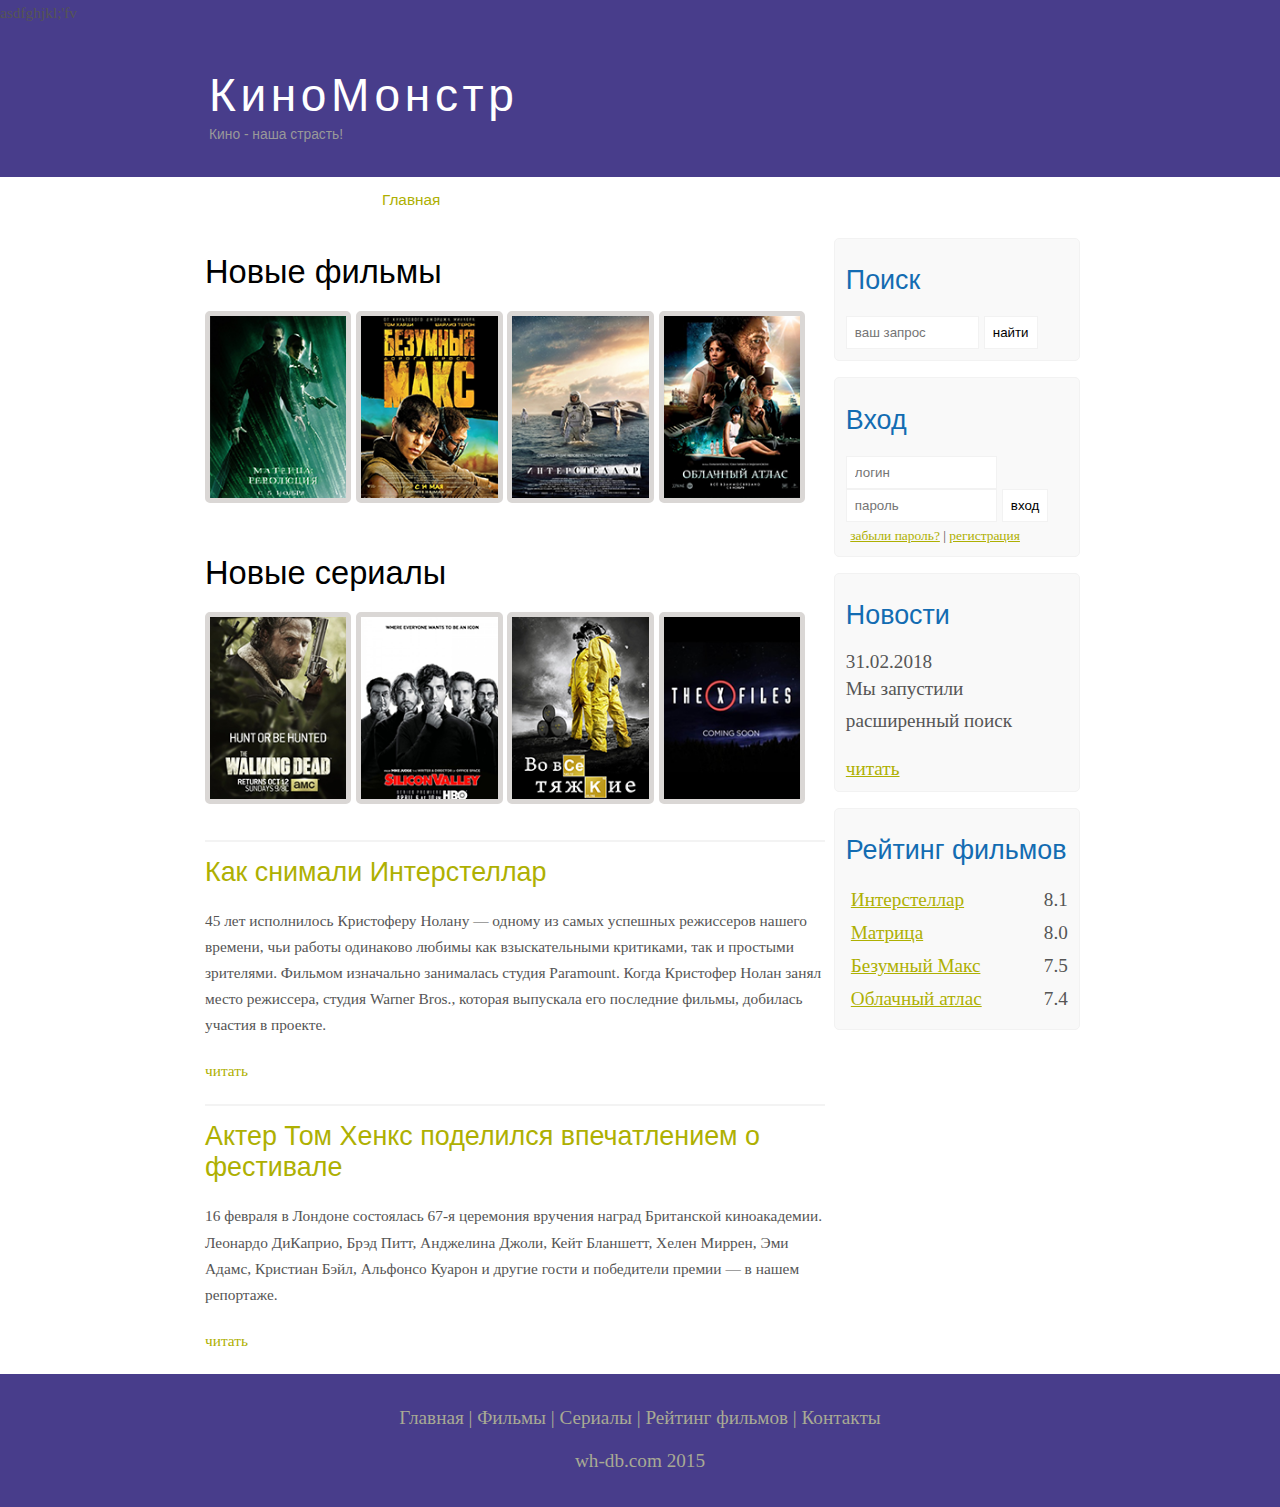
<file: index.html>
<!DOCTYPE html>
<html lang="ru">
<head>
	<meta charset="UTF-8">
	<meta name="viewport" content="width=device-width, initial-scale=1.0">
	<title>Главная страница</title>
	<meta name="description" content="Киномонстр - это портал о кино">
	<meta name="keywords" content="фильмы, фильмы онлайн, hd">
	<link rel="stylesheet" href="assets/css/style.css">
</head>
<body>
	

	<div class="main">
		<div class="header">
			<p>asdfghjkl;'fv</p>
			<div class="logo">
				<div class="logo_text">
					<h1><a href="index.html">КиноМонстр</a></h1>
					<h2>Кино - наша страсть!</h2>
				</div>
			</div>
			<div class="menubar">
				<ul class="menu">
					<li class="selected"><a href="#">Главная</a></li>
					<li><a href="films.html">Фильмы</a></li>
					<li><a href="#">Сериалы</a></li>
					<li><a href="rating.html">Рейтинг фильмов</a></li>
					<li><a href="contact.html">Контакты</a></li>
				</ul>
			</div>
		</div>
		<div class="site_content">
			<div class="sidebar_container">
				<div class="sidebar">
					<h2>Поиск</h2>
					<form method="post" action="#" id="search_form">
						<input type="search" name="search_field" placeholder="ваш запрос"/>
						<input type="submit" class="btn" value="найти"/>
					</form>
				</div>
				<div class="sidebar">
					<h2>Вход</h2>
					<form method="post" action="#" id="login">
						<input type="text" name="login_field" placeholder="логин"/>
						<input type="password" name="password_field" placeholder="пароль" />
						<input type="submit" class="btn" value="вход"/>
						<div class="lables_passreg_text">
							<span><a href="#">забыли пароль?</a></span> | <span><a href="#">регистрация</a></span>
						</div>
					</form>
				</div>
				<div class="sidebar">
					<h2>Новости</h2>
					<span>31.02.2018</span>
					<p>Мы запустили расширенный поиск</p>
					<a href="#">читать</a>
				</div>
				<div class="sidebar">
					<h2>Рейтинг фильмов</h2>
					<ul>
						<li><a href="#">Интерстеллар</a><span class="rating_sidebar">8.1</span></li>
						<li><a href="#">Матрица</a><span class="rating_sidebar">8.0</span></li>
						<li><a href="#">Безумный Макс</a><span class="rating_sidebar">7.5</span></li>
						<li><a href="#">Облачный атлас</a><span class="rating_sidebar">7.4</span></li>

					</ul>

				</div>
			</div>
			<div class="content">
				<h1>Новые фильмы</h1>
				<div class="films_block">
					<a href="#"><img src="assets/img/matrix.png"></a>
					<a href="#"><img src="assets/img/max.png"></a>
					<a href="#"><img src="assets/img/inter.png"></a>
					<a href="#"><img src="assets/img/cloud.png"></a>

				</div>

				<h1>Новые сериалы</h1>
				<div class="films_block">
					<a href="#"><img src="assets/img/dead.png"></a>
					<a href="#"><img src="assets/img/silicon.png"></a>
					<a href="#"><img src="assets/img/breakingbad.png"></a>
					<a href="#"><img src="assets/img/xfiles.png"></a>
				</div>

				<div class="posts">
					
					<hr>
					<h2><a href="#">Как снимали Интерстеллар</a></h2>
					<div class="posts_content">
						
						<p>
							
							45 лет исполнилось Кристоферу Нолану — одному из самых успешных режиссеров нашего времени, чьи работы одинаково любимы как взыскательными критиками, так и простыми зрителями. Фильмом изначально занималась студия Paramount. Когда Кристофер Нолан занял место режиссера, студия Warner Bros., которая выпускала его последние фильмы, добилась участия в проекте. 

						</p>

						<p><a href="#">читать</a></p>

					</div>
					<hr>
					<h2><a href="#">Актер Том Хенкс поделился впечатлением о фестивале</a></h2>
					<div class="posts_content">
						
						<p>
							
							16 февраля в Лондоне состоялась 67-я церемония вручения наград Британской киноакадемии. Леонардо ДиКаприо, Брэд Питт, Анджелина Джоли, Кейт Бланшетт, Хелен Миррен, Эми Адамс, Кристиан Бэйл, Альфонсо Куарон и другие гости и победители премии — в нашем репортаже.

						</p>

						<p><a href="#">читать</a></p>

					</div>
				</div>
				</div>
			</div>
		</div>


		<div class="footer">
			<p>
				<a href="#">Главная</a> |
				<a href="#">Фильмы</a> |
				<a href="#">Сериалы</a> |
				<a href="#">Рейтинг фильмов</a> |
				<a href="#">Контакты</a>
			</p>
			<p>wh-db.com 2015</p>
		</div>
	</div>
	
</body>
</html>
</file>
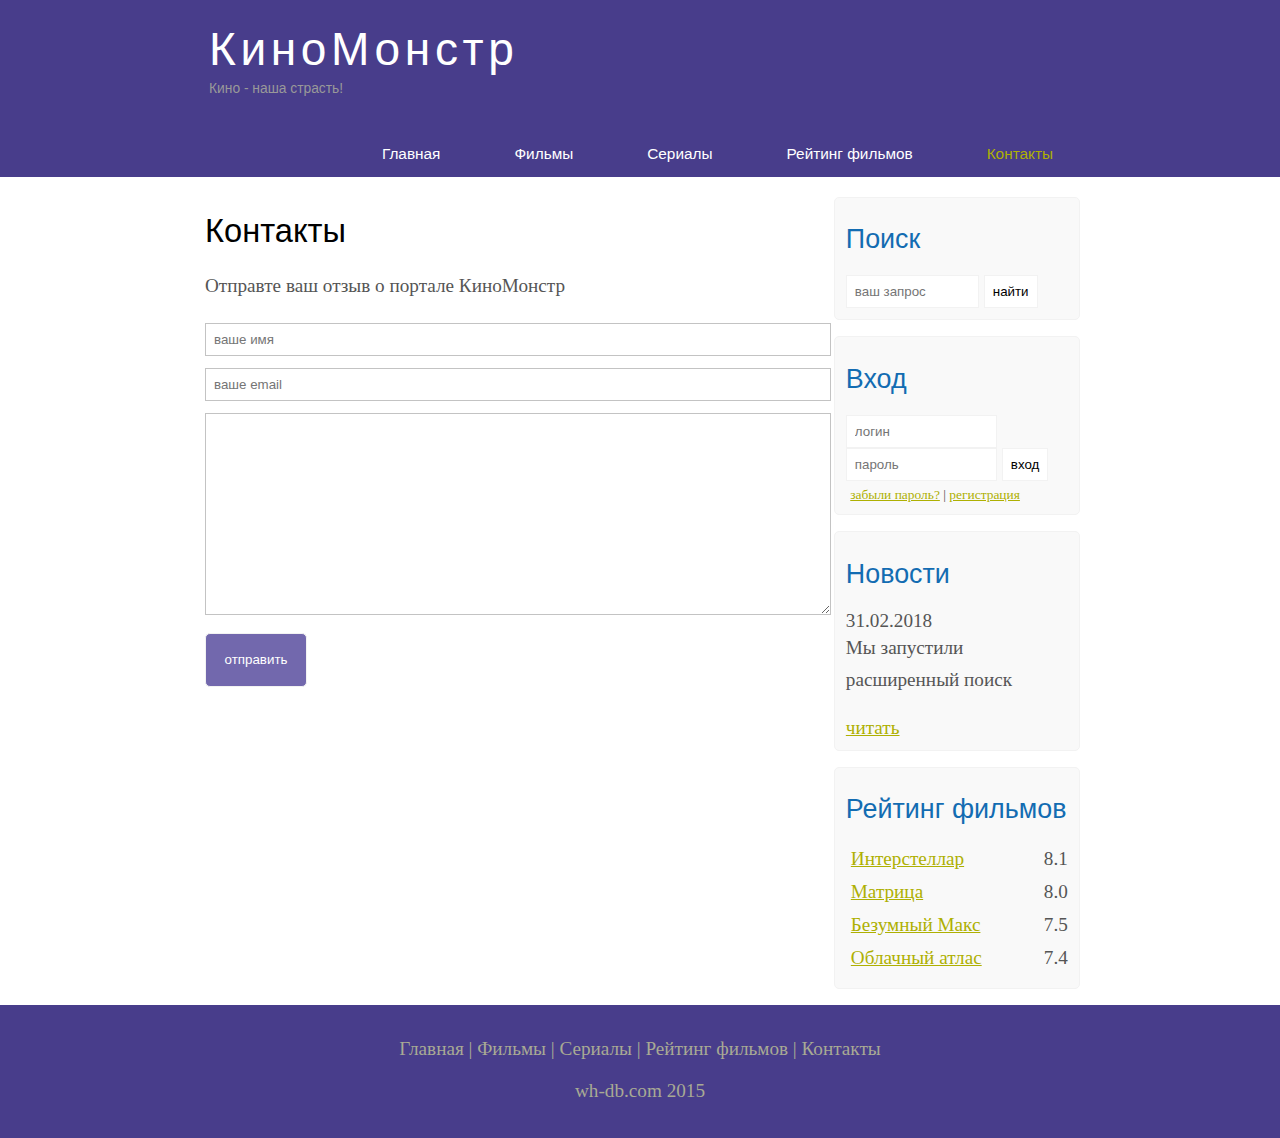
<file: contact.html>
<!DOCTYPE html>
<html lang="ru">
<head>
	<meta charset="UTF-8">
	<meta name="viewport" content="width=device-width, initial-scale=1.0">
	<title>Контакты</title>
	<meta name="description" content="Киномонстр - это портал о кино">
	<meta name="keywords" content="фильмы, фильмы онлайн, hd">
	<link rel="stylesheet" href="assets/css/style.css">
</head>
<body>
	

	<div class="main">
		<div class="header">
			<div class="logo">
				<div class="logo_text">
					<h1><a href="index.html">КиноМонстр</a></h1>
					<h2>Кино - наша страсть!</h2>
				</div>
			</div>
			<div class="menubar">
				<ul class="menu">
					<li><a href="index.html">Главная</a></lfilms.htmli>
					<li><a href="films.html">Фильмы</a></li>
					<li><a href="#">Сериалы</a></li>
					<li><a href="rating.html">Рейтинг фильмов</a></li>
					<li class="selected"><a href="#">Контакты</a></li>
				</ul>
			</div>
		</div>
		<div class="site_content">
			<div class="sidebar_container">
				<div class="sidebar">
					<h2>Поиск</h2>
					<form method="post" action="#" id="search_form">
						<input type="search" name="search_field" placeholder="ваш запрос"/>
						<input type="submit" class="btn" value="найти"/>
					</form>
				</div>
				<div class="sidebar">
					<h2>Вход</h2>
					<form method="post" action="#" id="login">
						<input type="text" name="login_field" placeholder="логин"/>
						<input type="password" name="password_field" placeholder="пароль" />
						<input type="submit" class="btn" value="вход"/>
						<div class="lables_passreg_text">
							<span><a href="#">забыли пароль?</a></span> | <span><a href="#">регистрация</a></span>
						</div>
					</form>
				</div>
				<div class="sidebar">
					<h2>Новости</h2>
					<span>31.02.2018</span>
					<p>Мы запустили расширенный поиск</p>
					<a href="#">читать</a>
				</div>
				<div class="sidebar">
					<h2>Рейтинг фильмов</h2>
					<ul>
						<li><a href="#">Интерстеллар</a><span class="rating_sidebar">8.1</span></li>
						<li><a href="#">Матрица</a><span class="rating_sidebar">8.0</span></li>
						<li><a href="#">Безумный Макс</a><span class="rating_sidebar">7.5</span></li>
						<li><a href="#">Облачный атлас</a><span class="rating_sidebar">7.4</span></li>

					</ul>

				</div>
			</div>
			<div class="content">
				<h1>Контакты</h1>
				<p>Отправте ваш отзыв о портале КиноМонстр</p>
				<div class="send send_contact">
					
					<form method="post" action="#" id="contact">
						<input type="text" name="review_name" placeholder="ваше имя"/>
						<input type="text" name="review_email" placeholder="ваше email"/>
						<textarea name="review_text"></textarea>
						<input type="submit" value="отправить"/>

					</form>

				</div>

			</div>
		</div>


		<div class="footer">
			<p>
				<a href="#">Главная</a> |
				<a href="#">Фильмы</a> |
				<a href="#">Сериалы</a> |
				<a href="#">Рейтинг фильмов</a> |
				<a href="#">Контакты</a>
			</p>
			<p>wh-db.com 2015</p>
		</div>
	</div>
	
</body>
</html>
</file>
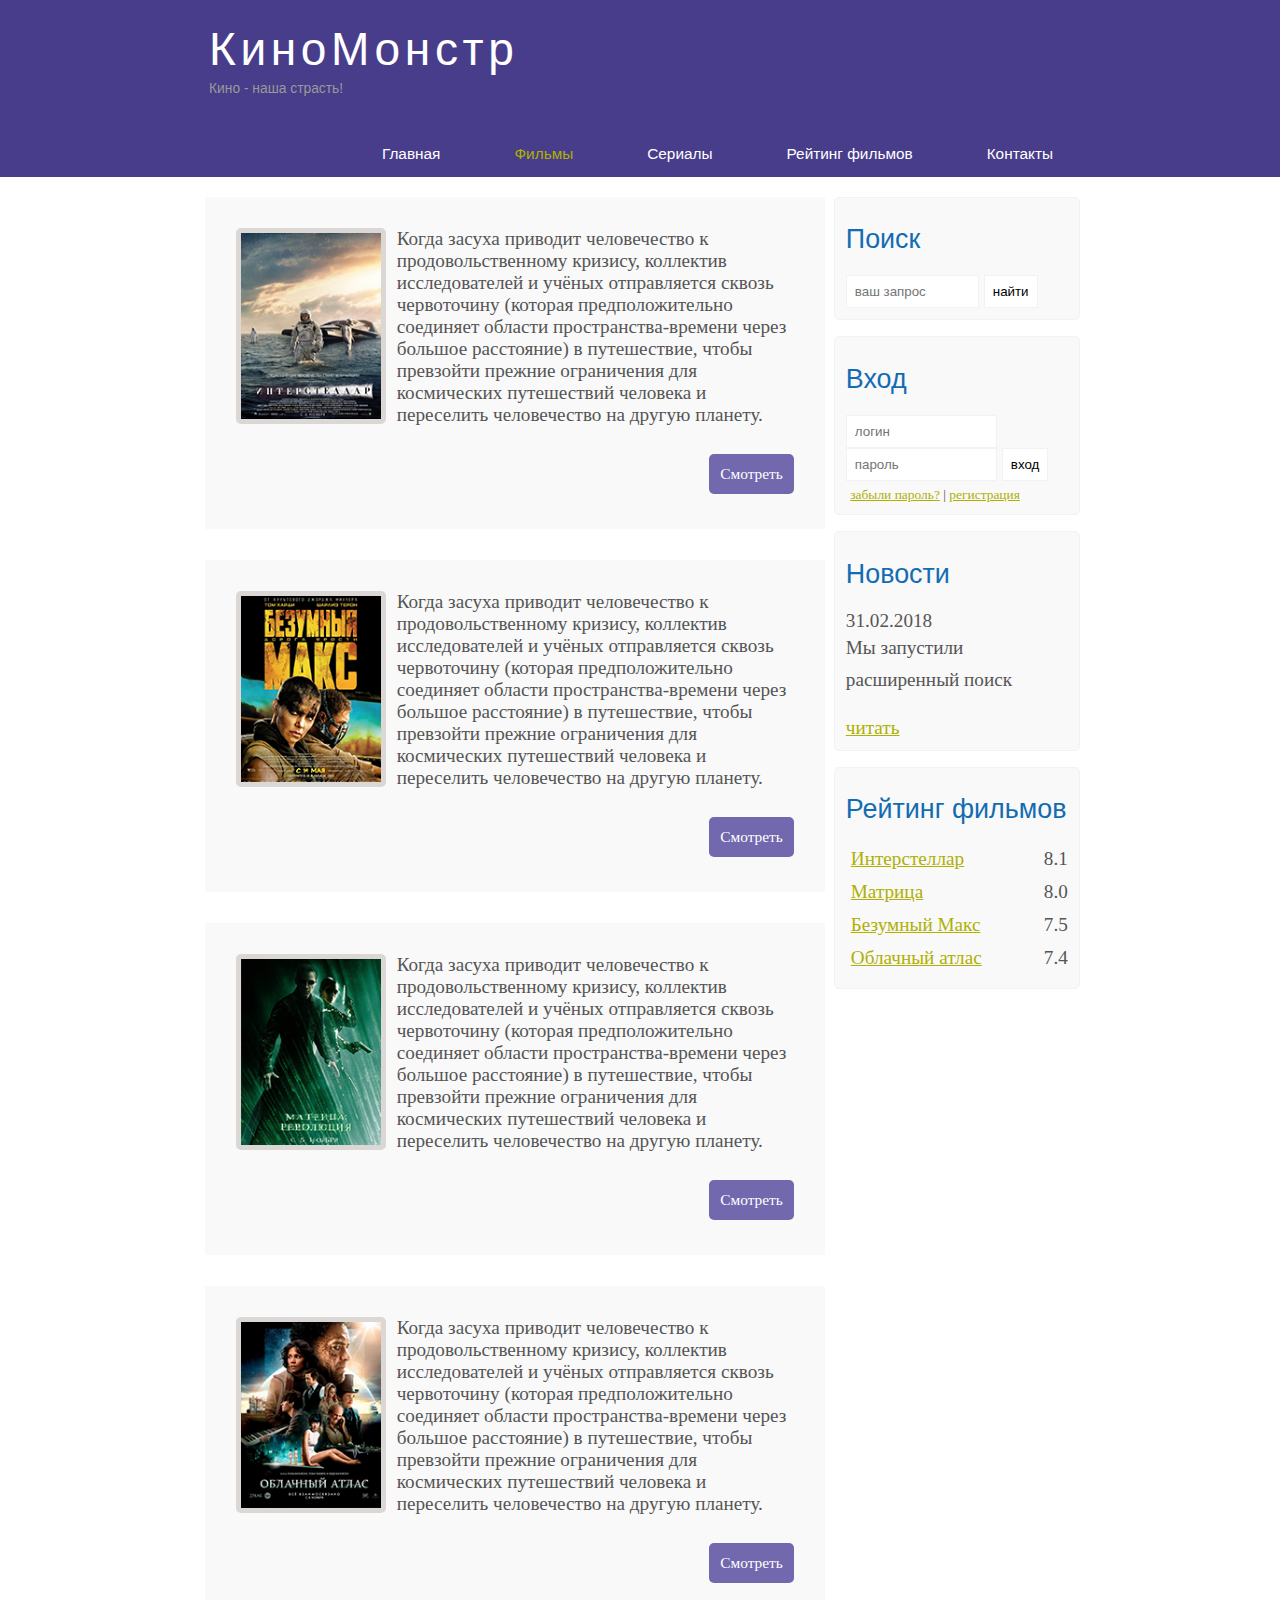
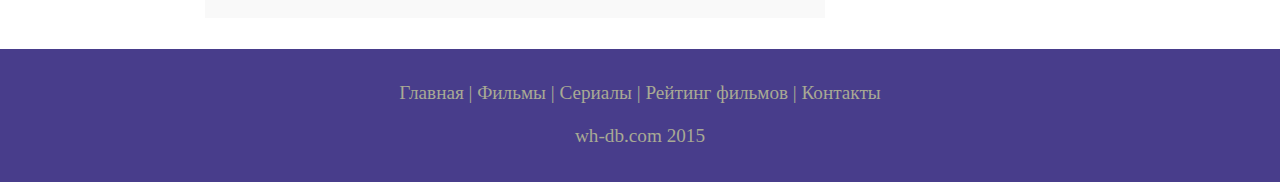
<file: films.html>
<!DOCTYPE html>
<html lang="ru">
<head>
	<meta charset="UTF-8">
	<meta name="viewport" content="width=device-width,initial-scale=1.0">
	<title>Фильмы</title>
	<meta name="description" content="Киномонстр - это портал о кино">
	<meta name="keywords" content="фильмы, фильмы онлайн, hd">
	<link rel="stylesheet" href="assets/css/style.css">
</head>
<body>
	

	<div class="main">
		<div class="header">
			<div class="logo">
				<div class="logo_text">
					<h1><a href="index.html">КиноМонстр</a></h1>
					<h2>Кино - наша страсть!</h2>
				</div>
			</div>
			<div class="menubar">
				<ul class="menu">
					<li><a href="index.html">Главная</a></li>
					<li class="selected"><a href="#">Фильмы</a></li>
					<li><a href="#">Сериалы</a></li>
					<li><a href="rating.html">Рейтинг фильмов</a></li>
					<li><a href="contact.html">Контакты</a></li>
				</ul>
			</div>
		</div>
		<div class="site_content">
			<div class="sidebar_container">
				<div class="sidebar">
					<h2>Поиск</h2>
					<form method="post" action="#" id="search_form">
						<input type="search" name="search_field" placeholder="ваш запрос"/>
						<input type="submit" class="btn" value="найти"/>
					</form>
				</div>
				<div class="sidebar">
					<h2>Вход</h2>
					<form method="post" action="#" id="login">
						<input type="text" name="login_field" placeholder="логин"/>
						<input type="password" name="password_field" placeholder="пароль" />
						<input type="submit" class="btn" value="вход"/>
						<div class="lables_passreg_text">
							<span><a href="#">забыли пароль?</a></span> | <span><a href="#">регистрация</a></span>
						</div>
					</form>
				</div>
				<div class="sidebar">
					<h2>Новости</h2>
					<span>31.02.2018</span>
					<p>Мы запустили расширенный поиск</p>
					<a href="#">читать</a>
				</div>
				<div class="sidebar">
					<h2>Рейтинг фильмов</h2>
					<ul>
						<li><a href="#">Интерстеллар</a><span class="rating_sidebar">8.1</span></li>
						<li><a href="#">Матрица</a><span class="rating_sidebar">8.0</span></li>
						<li><a href="#">Безумный Макс</a><span class="rating_sidebar">7.5</span></li>
						<li><a href="#">Облачный атлас</a><span class="rating_sidebar">7.4</span></li>

					</ul>

				</div>
			</div>
			<div class="content">
				
				<div class="info_film">
					<img src="assets/img/inter.png">
					Когда засуха приводит человечество к продовольственному кризису, коллектив исследователей и учёных отправляется сквозь червоточину (которая предположительно соединяет области пространства-времени через большое расстояние) в путешествие, чтобы превзойти прежние ограничения для космических путешествий человека и переселить человечество на другую планету.
					<div class="button"><a href="show.html">Смотреть</a></div>
				</div>
				<div class="info_film">
					<img src="assets/img/max.png">
					Когда засуха приводит человечество к продовольственному кризису, коллектив исследователей и учёных отправляется сквозь червоточину (которая предположительно соединяет области пространства-времени через большое расстояние) в путешествие, чтобы превзойти прежние ограничения для космических путешествий человека и переселить человечество на другую планету.
					<div class="button"><a href="#">Смотреть</a></div>
				</div>
				<div class="info_film">
					<img src="assets/img/matrix.png">
					Когда засуха приводит человечество к продовольственному кризису, коллектив исследователей и учёных отправляется сквозь червоточину (которая предположительно соединяет области пространства-времени через большое расстояние) в путешествие, чтобы превзойти прежние ограничения для космических путешествий человека и переселить человечество на другую планету.
					<div class="button"><a href="#">Смотреть</a></div>
				</div>
				<div class="info_film">
					<img src="assets/img/cloud.png">
					Когда засуха приводит человечество к продовольственному кризису, коллектив исследователей и учёных отправляется сквозь червоточину (которая предположительно соединяет области пространства-времени через большое расстояние) в путешествие, чтобы превзойти прежние ограничения для космических путешествий человека и переселить человечество на другую планету.
					<div class="button"><a href="#">Смотреть</a></div>
				</div>
			</div>
		</div>


		<div class="footer">
			<p>
				<a href="#">Главная</a> |
				<a href="#">Фильмы</a> |
				<a href="#">Сериалы</a> |
				<a href="#">Рейтинг фильмов</a> |
				<a href="#">Контакты</a>
			</p>
			<p>wh-db.com 2015</p>
		</div>
	</div>
	
</body>
</html>
</file>
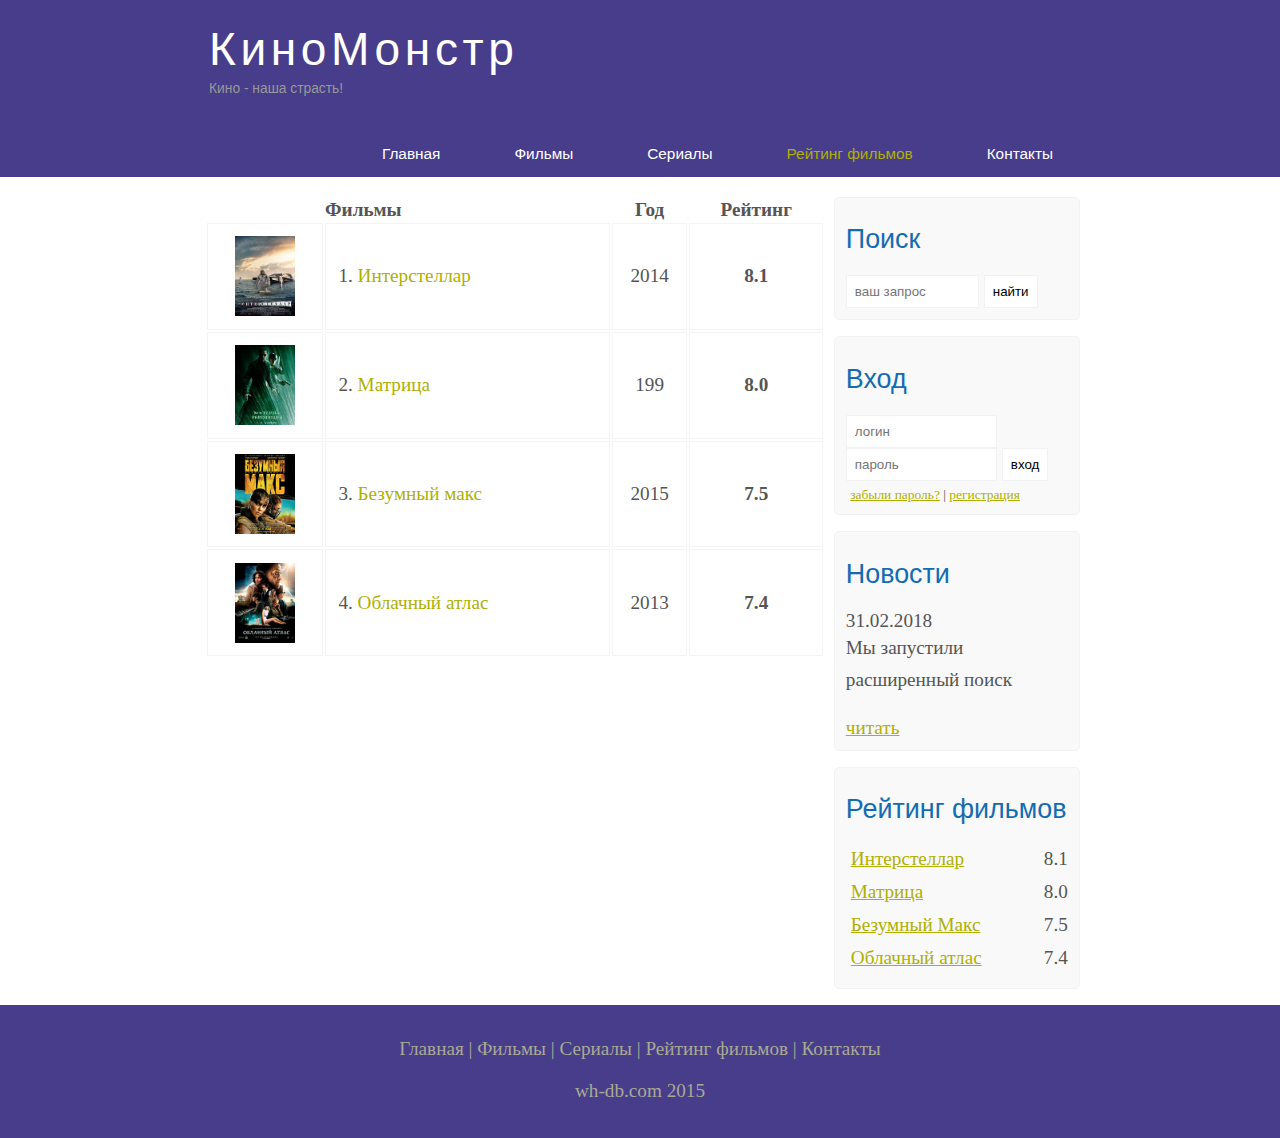
<file: rating.html>
<!DOCTYPE html>
<html lang="ru">
<head>
	<meta charset="UTF-8">
	<meta name="viewport" content="width=device-width, initial-scale=1.0">
	<title>Рейтинг фильмов</title>
	<meta name="description" content="Киномонстр - это портал о кино">
	<meta name="keywords" content="фильмы, фильмы онлайн, hd">
	<link rel="stylesheet" href="assets/css/style.css">
</head>
<body>
	

	<div class="main">
		<div class="header">
			<div class="logo">
				<div class="logo_text">
					<h1><a href="index.html">КиноМонстр</a></h1>
					<h2>Кино - наша страсть!</h2>
				</div>
			</div>
			<div class="menubar">
				<ul class="menu">
					<li><a href="index.html">Главная</a></li>
					<li><a href="films.html">Фильмы</a></li>
					<li><a href="#">Сериалы</a></li>
					<li class="selected"><a href="#">Рейтинг фильмов</a></li>
					<li><a href="contact.html">Контакты</a></li>
				</ul>
			</div>
		</div>
		<div class="site_content">
			<div class="sidebar_container">
				<div class="sidebar">
					<h2>Поиск</h2>
					<form method="post" action="#" id="search_form">
						<input type="search" name="search_field" placeholder="ваш запрос"/>
						<input type="submit" class="btn" value="найти"/>
					</form>
				</div>
				<div class="sidebar">
					<h2>Вход</h2>
					<form method="post" action="#" id="login">
						<input type="text" name="login_field" placeholder="логин"/>
						<input type="password" name="password_field" placeholder="пароль" />
						<input type="submit" class="btn" value="вход"/>
						<div class="lables_passreg_text">
							<span><a href="#">забыли пароль?</a></span> | <span><a href="#">регистрация</a></span>
						</div>
					</form>
				</div>
				<div class="sidebar">
					<h2>Новости</h2>
					<span>31.02.2018</span>
					<p>Мы запустили расширенный поиск</p>
					<a href="#">читать</a>
				</div>
				<div class="sidebar">
					<h2>Рейтинг фильмов</h2>
					<ul>
						<li><a href="#">Интерстеллар</a><span class="rating_sidebar">8.1</span></li>
						<li><a href="#">Матрица</a><span class="rating_sidebar">8.0</span></li>
						<li><a href="#">Безумный Макс</a><span class="rating_sidebar">7.5</span></li>
						<li><a href="#">Облачный атлас</a><span class="rating_sidebar">7.4</span></li>

					</ul>

				</div>
			</div>
			<div class="content">
				
				<table>
					
					<tr>
						<th></th>
						<th>Фильмы</th>
						<th class="center">Год</th>
						<th class="center">Рейтинг</th>
					</tr>
					<tr>
						<td class="center"><img src="assets/img/inter.png"></td>
						<td>1. <a href="show.html">Интерстеллар</a></td>
						<td class="center">2014</td>
						<td class="center rating">8.1</td>
					</tr>
					<tr>
						<td class="center"><img src="assets/img/matrix.png"></td>
						<td>2. <a href="#">Матрица</a></td>
						<td class="center">199</td>
						<td class="center rating">8.0</td>
					</tr>
					<tr>
						<td class="center"><img src="assets/img/max.png"></td>
						<td>3. <a href="#">Безумный макс</a></td>
						<td class="center">2015</td>
						<td class="center rating">7.5</td>
					</tr>
					<tr>
						<td class="center"><img src="assets/img/cloud.png"></td>
						<td>4. <a href="#">Облачный атлас</a></td>
						<td class="center">2013</td>
						<td class="center rating">7.4</td>
					</tr>

				</table>

			</div>
		</div>


		<div class="footer">
			<p>
				<a href="#">Главная</a> |
				<a href="#">Фильмы</a> |
				<a href="#">Сериалы</a> |
				<a href="#">Рейтинг фильмов</a> |
				<a href="#">Контакты</a>
			</p>
			<p>wh-db.com 2015</p>
		</div>
	</div>
	
</body>
</html>
</file>
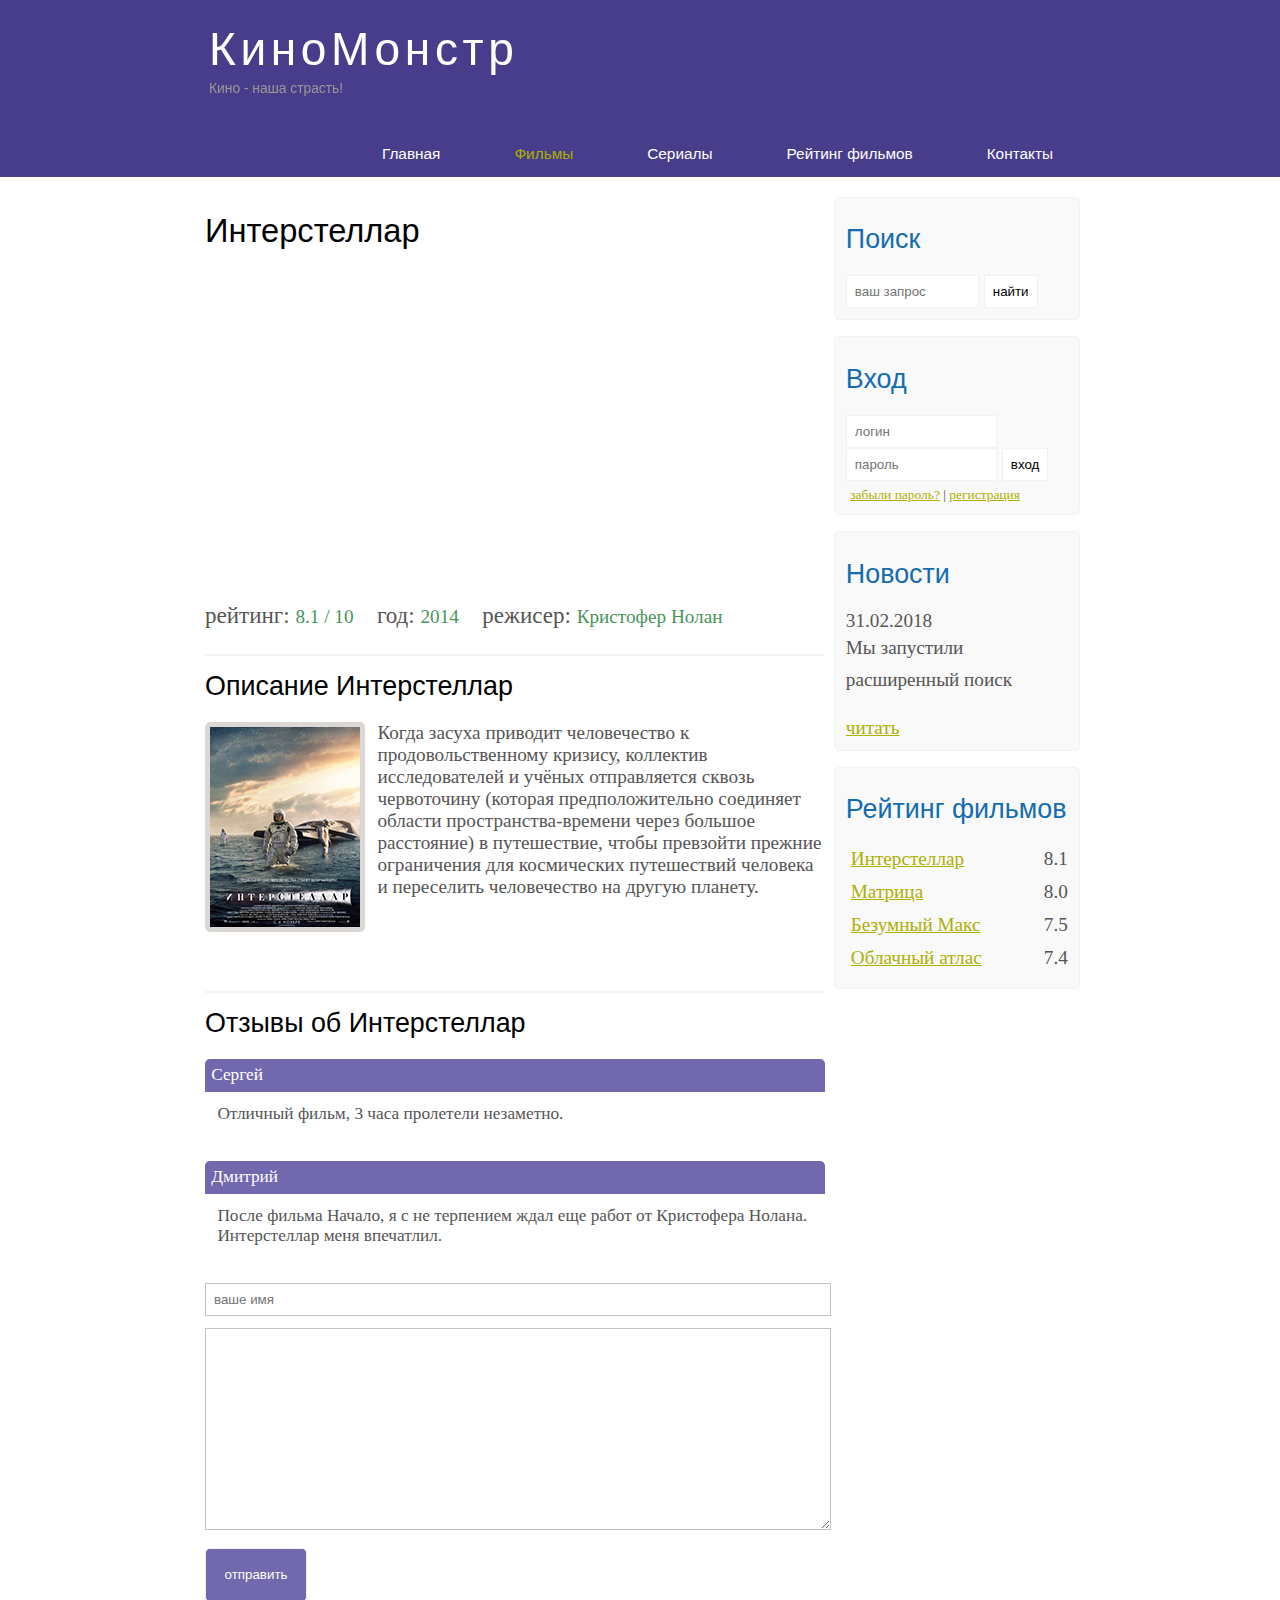
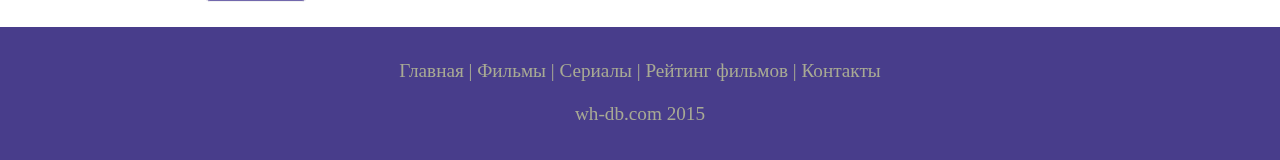
<file: show.html>
<!DOCTYPE html>
<html lang="ru">
<head>
	<meta charset="UTF-8">
	<meta name="viewport" content="width=device-width, initial-scale=1.0">
	<title>Главная страница</title>
	<meta name="description" content="Киномонстр - это портал о кино">
	<meta name="keywords" content="фильмы, фильмы онлайн, hd">
	<link rel="stylesheet" href="assets/css/style.css">
</head>
<body>
	

	<div class="main">
		<div class="header">
			<div class="logo">
				<div class="logo_text">
					<h1><a href="index.html">КиноМонстр</a></h1>
					<h2>Кино - наша страсть!</h2>
				</div>
			</div>
			<div class="menubar">
				<ul class="menu">
					<li ><a href="index.html">Главная</a></li>
					<li class="selected"><a href="films.html">Фильмы</a></li>
					<li><a href="#">Сериалы</a></li>
					<li><a href="rating.html">Рейтинг фильмов</a></li>
					<li><a href="contact.html">Контакты</a></li>
				</ul>
			</div>
		</div>
		<div class="site_content">
			<div class="sidebar_container">
				<div class="sidebar">
					<h2>Поиск</h2>
					<form method="post" action="#" id="search_form">
						<input type="search" name="search_field" placeholder="ваш запрос"/>
						<input type="submit" class="btn" value="найти"/>
					</form>
				</div>
				<div class="sidebar">
					<h2>Вход</h2>
					<form method="post" action="#" id="login">
						<input type="text" name="login_field" placeholder="логин"/>
						<input type="password" name="password_field" placeholder="пароль" />
						<input type="submit" class="btn" value="вход"/>
						<div class="lables_passreg_text">
							<span><a href="#">забыли пароль?</a></span> | <span><a href="#">регистрация</a></span>
						</div>
					</form>
				</div>
				<div class="sidebar">
					<h2>Новости</h2>
					<span>31.02.2018</span>
					<p>Мы запустили расширенный поиск</p>
					<a href="#">читать</a>
				</div>
				<div class="sidebar">
					<h2>Рейтинг фильмов</h2>
					<ul>
						<li><a href="#">Интерстеллар</a><span class="rating_sidebar">8.1</span></li>
						<li><a href="#">Матрица</a><span class="rating_sidebar">8.0</span></li>
						<li><a href="#">Безумный Макс</a><span class="rating_sidebar">7.5</span></li>
						<li><a href="#">Облачный атлас</a><span class="rating_sidebar">7.4</span></li>

					</ul>

				</div>
			</div>
			<div class="content">
				<h1>Интерстеллар</h1>
				<iframe width="560" height="315" src="https://www.youtube.com/embed/6ybBuTETr3U" frameborder="0" allow="accelerometer; autoplay; encrypted-media; gyroscope; picture-in-picture" allowfullscreen></iframe>

				<div class="info_film_page">
					
					<span class="label">рейтинг: </span><span class="value">8.1 / 10</span>
					<span class="label">год: </span><span class="value">2014</span>
					<span class="label">режисер: </span><span class="value">Кристофер Нолан</span>	

				</div>

				<hr>
				<h2>Описание Интерстеллар</h2>
				<div class="description_film">
					<img src="assets/img/inter.png">
					Когда засуха приводит человечество к продовольственному кризису, коллектив исследователей и учёных отправляется сквозь червоточину (которая предположительно соединяет области пространства-времени через большое расстояние) в путешествие, чтобы превзойти прежние ограничения для космических путешествий человека и переселить человечество на другую планету.
				</div>

				<hr>
				<h2>Отзывы об Интерстеллар</h2>
				<div class="reviews">
					
					<div class="review_name">
						Сергей
					</div>
					<div class="review_text">
						Отличный фильм, 3 часа пролетели незаметно.
					</div>

				</div>

				<div class="reviews">
					
					<div class="review_name">
						Дмитрий
					</div>
					<div class="review_text">
						После фильма Начало, я с не терпением ждал еще работ от Кристофера Нолана. Интерстеллар меня впечатлил.
					</div>

				</div>

				<div class="send">
					
					<form method="post" action="#" id="review">
						<input type="text" name="review_name" placeholder="ваше имя"/>
						<textarea name="review_text"></textarea>
						<input type="submit" value="отправить"/>

					</form>

				</div>

			</div>
		</div>


		<div class="footer">
			<p>
				<a href="#">Главная</a> |
				<a href="#">Фильмы</a> |
				<a href="#">Сериалы</a> |
				<a href="#">Рейтинг фильмов</a> |
				<a href="#">Контакты</a>
			</p>
			<p>wh-db.com 2015</p>
		</div>
	</div>
	
</body>
</html>
</file>
<file: assets/css/style.css>
*{
	margin: 0;
	padding: 0;
}

body{
	font-size: 1.2em;
	background-color: #fff;
	color:#555;
}

p{
	padding:0 0 20px 0;
	line-height: 1.7em;
}

input[type="text"],input[type="password"], input[type="search"]
{
	color:#5d5d5d;
	width:60%;
	padding:8px;
}

input, textarea{
	outline:none;
	border:none;
	border:solid 1px #f2f2f2;
}

h1,h2{
	font:normal 170% 'century gothic', arial;
	margin: 0 0 15px 0;
	padding: 15px 0 5px 0;
	color:#000;
}

h2{
	font-size:140%;
}

a, a:hover {
	outline: none;
	text-decoration: underline;
	color: #aeb002
}

ul{
	margin:2px 0 22px 17px;
}

ul li{
	margin:0 0 6px 0;
	padding:0 0 4px 5px;
	line-height: 1.5em;
}

hr{
	border:solid 1px #f3f3f3;
}

.header{
	background-color: darkslateblue;
	height: 177px;
	font-size: 0.8em;
	margin-left: 0px;
	margin-right: 0px;
	min-width: 900px;
}

.main, .logo, .menubar, .site_content, .footer{
	margin-left: auto;
	margin-right: auto;
}

.logo{
	width: 880px;
	padding-bottom: 40px;
}

.logo h1, .logo h2{
	font: normal 300% 'century gothic', arial, sans-serif;
	margin: 0 0 0 9px;
}

.logo_text h1, .logo_text h1 a, .logo_text h1 a:hover{
	padding: 22px 0 0 0;
	color: #fff;
	letter-spacing: 0.1em;
	text-decoration: none;
}

.logo_text h2{
	font-size: 0.9em;
	padding: 4px 0 0 0;
	color: #999;
}

.menubar {
	width: 900px;
	height: 46px;
}

ul.menu{
	float: right;
}

ul.menu li{
	float: left;
	padding: 0 0 0 9px;
	list-style: none;
	margin: 1px 2px 0 0;
}

ul.menu li a{
	font: normal 100% 'trebuchet ms', sans-serif;
	display: block;
	height: 20px;
	padding: 6px 35px 5px 28px;
	color: #fff;
	text-decoration: none;
}

ul.menu li.selected a{
	color: #aeb002;
}

ul.menu li a:hover{
	color: #e4ec04;
}

.site_content{
	width: 880px;
	overflow: hidden;
	margin: 20px auto 0 auto;
	background-color: white; 
}

.sidebar_container{
	float: right;
	width: 224px;
}

.sidebar{
	float:right;
	width: 222px;
	padding: 5%;
	margin: 0 0 16px 0;
	border: solid 1px #f2f2f2;
	border-radius:5px;
	background-color: #f9f9f9;
}

.btn{
	padding: 8px;
	background-color: white;
	cursor: pointer;
}

.sidebar h2{
	color: #136cb2
}

.lables_passreg_text{
	font-size: 0.7em;
	margin-top:3%;
	margin-left:2%;
}

.sidebar ul{
	margin:0;
}

.sidebar ul li{
	list-style-type: none;
	margin:0 0 0 0;
}

.sidebar .rating_sidebar{
	float: right;
}

.content{
	text-align: left;
	width: 620px;
	padding:0 0 0 5px;
	float: left;

}

.content a{
	text-decoration: none;
}

.films_block{
	margin-bottom: 5%;

}

.films_block img{
	border-radius: 5px;
	border: solid 5px #dad7d5;
	width:22%;
}

.posts .posts_content{
	font-size:0.8em;

}

.info_film_page{
	margin-top:2%;
	margin-bottom: 4%;
}

.info_film_page .label{
	font-size:1.2em;
}

.info_film_page .value{
	font-size:1em;
	color:#49945a;
	margin-right: 3%;
}

.description_film{
	margin-bottom: 15%;
}

.description_film img{
	float:left;
	margin-right: 2%;
	border-radius: 5px;
	border: solid 5px #dad7d5;
}

.reviews{
	margin-bottom: 4%;
	font-size: 0.9em;
}

.reviews .review_name{
	background-color: #7268ad;
	color: white;
	padding:1%;
	border-top-left-radius: 5px;
	border-top-right-radius: 5px;
}

.reviews .review_text{
	padding-top: 2%;
	padding-bottom: 2%;
	padding-left: 2%;
}

.send{
	margin-bottom: 4%;
}

.send input[type="text"],textarea{
	border: solid 1px #c3c3c3;
	margin-bottom: 2%;
}

.send input[type="text"]{
	width:98%;
}

.send textarea{
	width:624px;
	height:200px;
}

.send input[type="submit"]{
	background-color: #7268ad;
	padding:3%;
	color:white;
	border-radius: 5px;
}

.info_film{
	margin-bottom: 5%;
	background-color: #f9f9f9;
	padding:5%;
	height:270px;
}

.info_film img{
	float:left;
	margin-right: 2%;
	border-radius: 5px;
	border: solid 5px #dad7d5;
	width:25%;
}

.button{
	background-color: #7268ad;
	padding:2%;
	color: white;
	border-radius: 5px;
	float:right;
	margin-top: 5%;
	clear: both;
	font-size: 0.8em;
}

.button a{
	color:white;
}

td{
	padding:2%;
	border:solid 1px #f4f4f4;
}

td img{
	width: 60px;
	vertical-align: middle;
}

table{
	width:100%;

}

.center{
	text-align: center;
}

.rating{
	font-weight: bold;
}

.footer{
	width:100%;
	height:100px;
	padding:28px 0 5px 0;
	text-align: center;
	background-color: darkslateblue;
	color: #a8aa94;
	margin-left:0px;
	margin-right: 0px;
	min-width: 900px;
}

.footer a{
	color:#a8aa94;
	text-decoration: none;
}

.footer a:hover{
	color: #fff;
	text-decoration: none;
}

.footer p{
	padding: 0 0 10px 0;
}

/* CSS Mobile */

@media only screen
and (min-device-width : 320px)
and (max-device-width : 568px) {

  .header {
    background-color: #257965;
    min-width: 100%;
    height: 20%;
    text-align: center;
  }

  .logo {
    width: 100%;
  }

  .site_content {
    width: 100%;
  }

  .menubar {
    width: 100%;
    height: 100%;
  }

  .content {
    width: 100%;
    text-align: center;
  }

  .site_content { 
    width: 100%;
    text-align: center;
  }
  
  .sidebar_container {
    display: none;
  }

  .footer {
    display: none;
  }

  ul.menu {
    float: none;
  }

  ul.menu li {
    margin: 0;
    padding: 0;
    float: none;
  }

  .logo h1{
  	font: normal 235% 'century gothic', arial,sans-serif;
  }


  .logo h2{
  	font: normal 100% 'century gothic', arial,sans-serif;
	color:white;
  }

  .content h1,h2{
  	font: normal 110% 'century gothic', arial;
  }

  .films_block img{
  	width:43%;
  }

  .posts_content p{
  	line-height: 1.5em;
  	padding: 3%;
  	text-align: left;
  }

  .posts p{
  	font-size:120%;
  }

  /*films page*/
  .info_film {
	float:none;
	height: 100%;
  }

  .info_film img{
  	width: 90%;
  	margin-bottom: 5%;
  }

  .button{
  	float:none;
  }

  /*rating page*/
  table{
  	display: block;
  }

  th{
  	font-size: 75%;
  }

  td{
  	padding: 0;
  	margin:0;
  	font-size: 95%;
  	text-align: left;
  }

  /*show page*/
  iframe{
  	width: 88%;
  	height: 100%;
  }

  .description_film {
  	width: 90%;
  	text-align: left;
  	margin-left: 2%;
  }

  .description_film img{
  	float:none;
  	width:73%;
  	display: block;
  	margin:0;
  	padding:0;
  	margin-left: 11%;
  	margin-bottom: 7%;
  }

  .reviews{
	text-align: left;
	width:96%;
  }

  .send input[type="text"]{
  	width:80%;
  }

  .send textarea{
  	width: 85%;
  }

}
</file>
